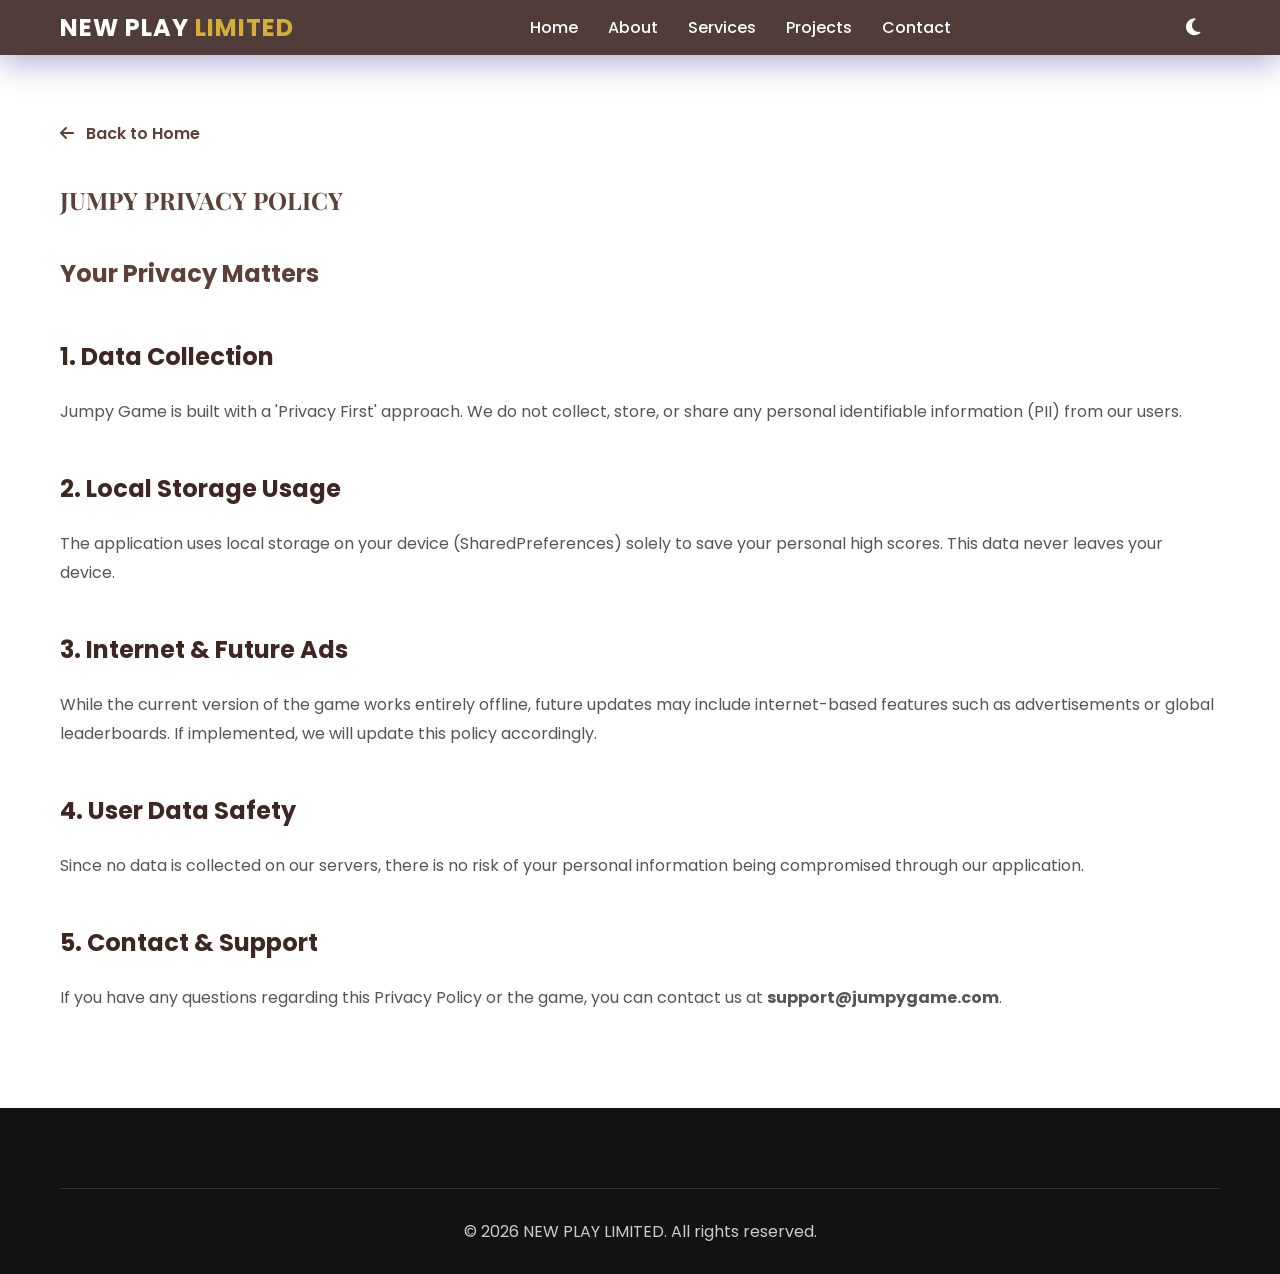
<file: jumpy.html>
<!DOCTYPE html>
<html lang="en">
<head>
    <meta charset="UTF-8">
    <meta name="viewport" content="width=device-width, initial-scale=1.0">
    <title>Jumpy Privacy Policy | NEW PLAY LIMITED</title>
    <!-- Google Fonts -->
    <link href="https://fonts.googleapis.com/css2?family=Poppins:wght@300;400;500;600;700&family=Playfair+Display:wght@700&display=swap" rel="stylesheet">
    <!-- Font Awesome -->
    <link rel="stylesheet" href="https://cdnjs.cloudflare.com/ajax/libs/font-awesome/6.4.0/css/all.min.css">
    <!-- AOS Animation Library -->
    <link href="https://unpkg.com/aos@2.3.1/dist/aos.css" rel="stylesheet">
    <link rel="stylesheet" href="style.css">
    <style>
        .privacy-content {
            padding: 120px 0 80px;
            line-height: 1.8;
        }
        .privacy-content h1 {
            color: var(--primary-brown);
            margin-bottom: 30px;
            font-family: 'Playfair Display', serif;
        }
        .privacy-content h2 {
            color: var(--dark-brown);
            margin-top: 40px;
            margin-bottom: 20px;
        }
        .privacy-content p {
            margin-bottom: 15px;
            color: #555;
        }
        [data-theme="dark"] .privacy-content p {
            color: #ccc;
        }
        .back-home {
            margin-bottom: 30px;
            display: inline-block;
            color: var(--primary-brown);
            text-decoration: none;
            font-weight: 600;
        }
        .back-home i {
            margin-right: 8px;
        }
    </style>
</head>
<body>

    <!-- Header / Navbar -->
    <header id="header" class="sticky">
        <nav class="navbar">
            <div class="logo">
                <a href="index.html">NEW PLAY <span>LIMITED</span></a>
            </div>
            <ul class="nav-links">
                <li><a href="index.html#home">Home</a></li>
                <li><a href="index.html#about">About</a></li>
                <li><a href="index.html#services">Services</a></li>
                <li><a href="index.html#portfolio">Projects</a></li>
                <li><a href="index.html#contact">Contact</a></li>
            </ul>
            <div class="nav-btns">
                <button id="mode-toggle"><i class="fas fa-moon"></i></button>
                <div class="hamburger">
                    <span></span>
                    <span></span>
                    <span></span>
                </div>
            </div>
        </nav>
    </header>

    <section class="privacy-content">
        <div class="container" data-aos="fade-up">
            <a href="index.html" class="back-home"><i class="fas fa-arrow-left"></i> Back to Home</a>
            <h1>JUMPY PRIVACY POLICY</h1>
            <p class="tagline" style="color: var(--primary-brown); font-weight: bold; font-size: 1.5rem; margin-bottom: 30px;">Your Privacy Matters</p>

            <div class="privacy-section">
                <h2>1. Data Collection</h2>
                <p>Jumpy Game is built with a 'Privacy First' approach. We do not collect, store, or share any personal identifiable information (PII) from our users.</p>
            </div>

            <div class="privacy-section">
                <h2>2. Local Storage Usage</h2>
                <p>The application uses local storage on your device (SharedPreferences) solely to save your personal high scores. This data never leaves your device.</p>
            </div>

            <div class="privacy-section">
                <h2>3. Internet & Future Ads</h2>
                <p>While the current version of the game works entirely offline, future updates may include internet-based features such as advertisements or global leaderboards. If implemented, we will update this policy accordingly.</p>
            </div>

            <div class="privacy-section">
                <h2>4. User Data Safety</h2>
                <p>Since no data is collected on our servers, there is no risk of your personal information being compromised through our application.</p>
            </div>

            <div class="privacy-section">
                <h2>5. Contact & Support</h2>
                <p>If you have any questions regarding this Privacy Policy or the game, you can contact us at <strong>support@jumpygame.com</strong>.</p>
            </div>
        </div>
    </section>

    <!-- Footer -->
    <footer>
        <div class="container">
            <div class="copyright">
                <p>&copy; 2026 NEW PLAY LIMITED. All rights reserved.</p>
            </div>
        </div>
    </footer>

    <!-- AOS JS -->
    <script src="https://unpkg.com/aos@2.3.1/dist/aos.js"></script>
    <script>
        document.addEventListener('DOMContentLoaded', () => {
            AOS.init({ duration: 1000, once: true });

            // Mode Toggle
            const modeToggle = document.getElementById('mode-toggle');
            const body = document.body;
            const icon = modeToggle.querySelector('i');
            modeToggle.addEventListener('click', () => {
                if (body.getAttribute('data-theme') === 'dark') {
                    body.removeAttribute('data-theme');
                    icon.classList.replace('fa-sun', 'fa-moon');
                } else {
                    body.setAttribute('data-theme', 'dark');
                    icon.classList.replace('fa-moon', 'fa-sun');
                }
            });

            // Mobile Menu
            const hamburger = document.querySelector('.hamburger');
            const navLinks = document.querySelector('.nav-links');
            hamburger.addEventListener('click', () => {
                navLinks.classList.toggle('active');
                hamburger.classList.toggle('active');
            });
        });
    </script>
</body>
</html>
</file>
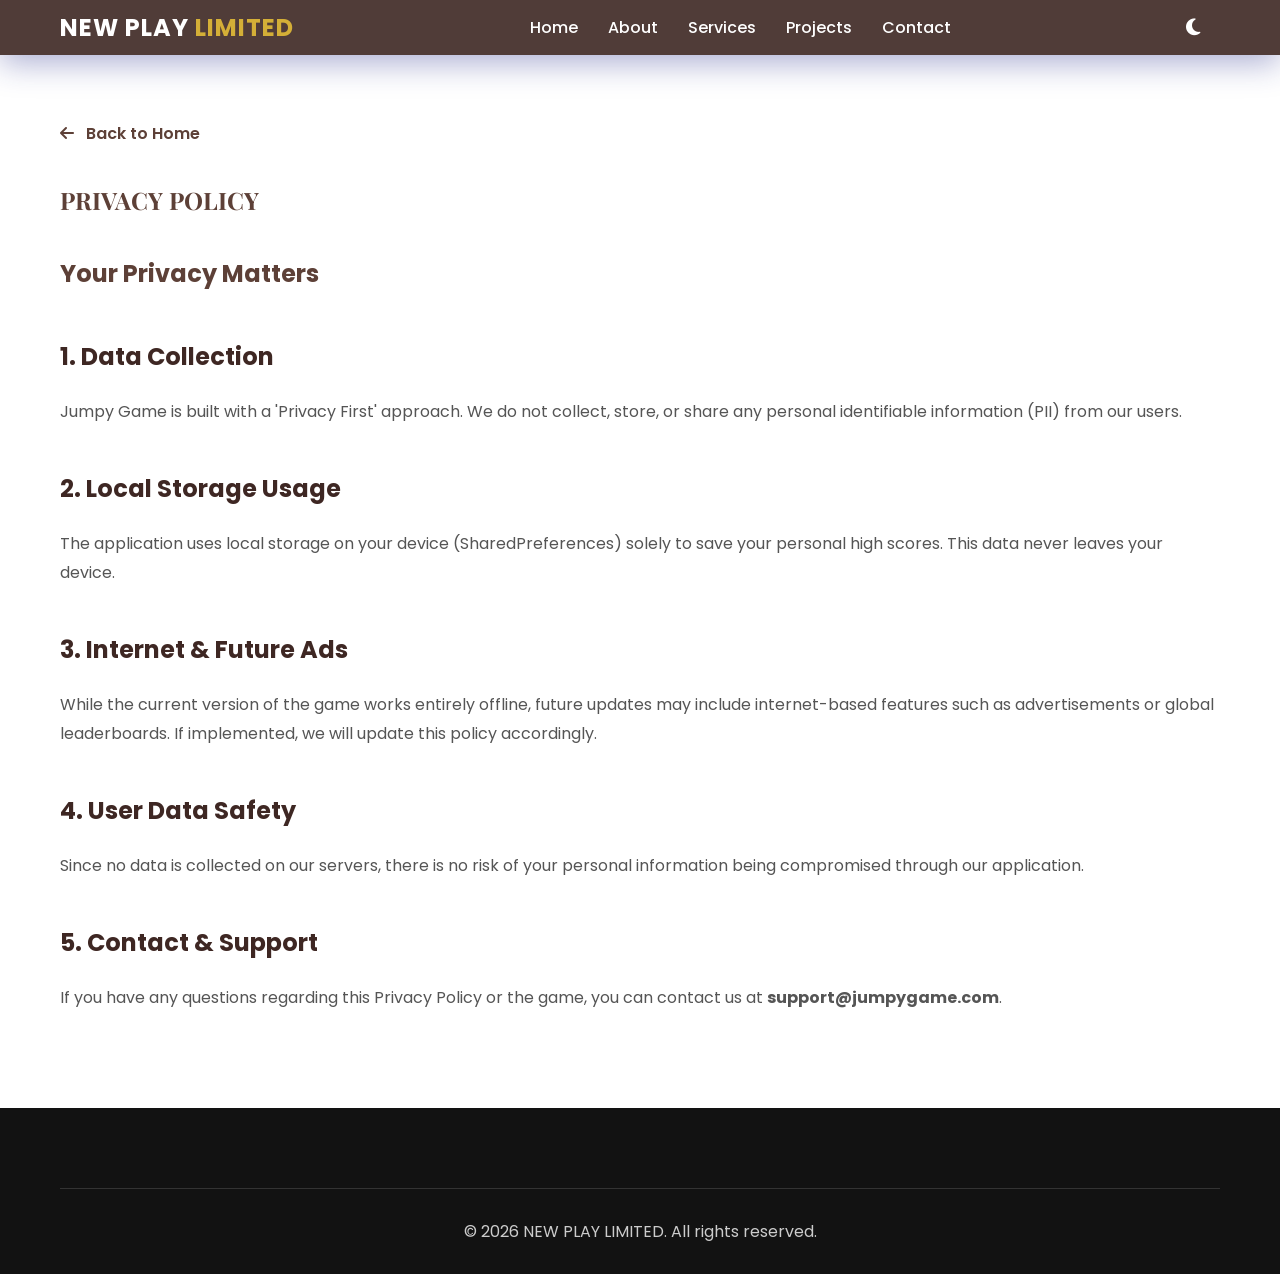
<file: privacy.html>
<!DOCTYPE html>
<html lang="en">
<head>
    <meta charset="UTF-8">
    <meta name="viewport" content="width=device-width, initial-scale=1.0">
    <title>Privacy Policy | NEW PLAY LIMITED</title>
    <!-- Google Fonts -->
    <link href="https://fonts.googleapis.com/css2?family=Poppins:wght@300;400;500;600;700&family=Playfair+Display:wght@700&display=swap" rel="stylesheet">
    <!-- Font Awesome -->
    <link rel="stylesheet" href="https://cdnjs.cloudflare.com/ajax/libs/font-awesome/6.4.0/css/all.min.css">
    <!-- AOS Animation Library -->
    <link href="https://unpkg.com/aos@2.3.1/dist/aos.css" rel="stylesheet">
    <link rel="stylesheet" href="style.css">
    <style>
        .privacy-content {
            padding: 120px 0 80px;
            line-height: 1.8;
        }
        .privacy-content h1 {
            color: var(--primary-brown);
            margin-bottom: 30px;
            font-family: 'Playfair Display', serif;
        }
        .privacy-content h2 {
            color: var(--dark-brown);
            margin-top: 40px;
            margin-bottom: 20px;
        }
        .privacy-content p {
            margin-bottom: 15px;
            color: #555;
        }
        [data-theme="dark"] .privacy-content p {
            color: #ccc;
        }
        .back-home {
            margin-bottom: 30px;
            display: inline-block;
            color: var(--primary-brown);
            text-decoration: none;
            font-weight: 600;
        }
        .back-home i {
            margin-right: 8px;
        }
    </style>
</head>
<body>

    <!-- Header / Navbar -->
    <header id="header" class="sticky">
        <nav class="navbar">
            <div class="logo">
                <a href="index.html">NEW PLAY <span>LIMITED</span></a>
            </div>
            <ul class="nav-links">
                <li><a href="index.html#home">Home</a></li>
                <li><a href="index.html#about">About</a></li>
                <li><a href="index.html#services">Services</a></li>
                <li><a href="index.html#portfolio">Projects</a></li>
                <li><a href="index.html#contact">Contact</a></li>
            </ul>
            <div class="nav-btns">
                <button id="mode-toggle"><i class="fas fa-moon"></i></button>
                <div class="hamburger">
                    <span></span>
                    <span></span>
                    <span></span>
                </div>
            </div>
        </nav>
    </header>

    <section class="privacy-content">
        <div class="container" data-aos="fade-up">
            <a href="index.html" class="back-home"><i class="fas fa-arrow-left"></i> Back to Home</a>
            <h1>PRIVACY POLICY</h1>
            <p class="tagline" style="color: var(--primary-brown); font-weight: bold; font-size: 1.5rem; margin-bottom: 30px;">Your Privacy Matters</p>

            <div class="privacy-section">
                <h2>1. Data Collection</h2>
                <p>Jumpy Game is built with a 'Privacy First' approach. We do not collect, store, or share any personal identifiable information (PII) from our users.</p>
            </div>

            <div class="privacy-section">
                <h2>2. Local Storage Usage</h2>
                <p>The application uses local storage on your device (SharedPreferences) solely to save your personal high scores. This data never leaves your device.</p>
            </div>

            <div class="privacy-section">
                <h2>3. Internet & Future Ads</h2>
                <p>While the current version of the game works entirely offline, future updates may include internet-based features such as advertisements or global leaderboards. If implemented, we will update this policy accordingly.</p>
            </div>

            <div class="privacy-section">
                <h2>4. User Data Safety</h2>
                <p>Since no data is collected on our servers, there is no risk of your personal information being compromised through our application.</p>
            </div>

            <div class="privacy-section">
                <h2>5. Contact & Support</h2>
                <p>If you have any questions regarding this Privacy Policy or the game, you can contact us at <strong>support@jumpygame.com</strong>.</p>
            </div>
        </div>
    </section>

    <!-- Footer -->
    <footer>
        <div class="container">
            <div class="copyright">
                <p>&copy; 2026 NEW PLAY LIMITED. All rights reserved.</p>
            </div>
        </div>
    </footer>

    <!-- AOS JS -->
    <script src="https://unpkg.com/aos@2.3.1/dist/aos.js"></script>
    <script>
        document.addEventListener('DOMContentLoaded', () => {
            AOS.init({ duration: 1000, once: true });

            // Mode Toggle
            const modeToggle = document.getElementById('mode-toggle');
            const body = document.body;
            const icon = modeToggle.querySelector('i');
            modeToggle.addEventListener('click', () => {
                if (body.getAttribute('data-theme') === 'dark') {
                    body.removeAttribute('data-theme');
                    icon.classList.replace('fa-sun', 'fa-moon');
                } else {
                    body.setAttribute('data-theme', 'dark');
                    icon.classList.replace('fa-moon', 'fa-sun');
                }
            });

            // Mobile Menu
            const hamburger = document.querySelector('.hamburger');
            const navLinks = document.querySelector('.nav-links');
            hamburger.addEventListener('click', () => {
                navLinks.classList.toggle('active');
                hamburger.classList.toggle('active');
            });
        });
    </script>
</body>
</html>
</file>
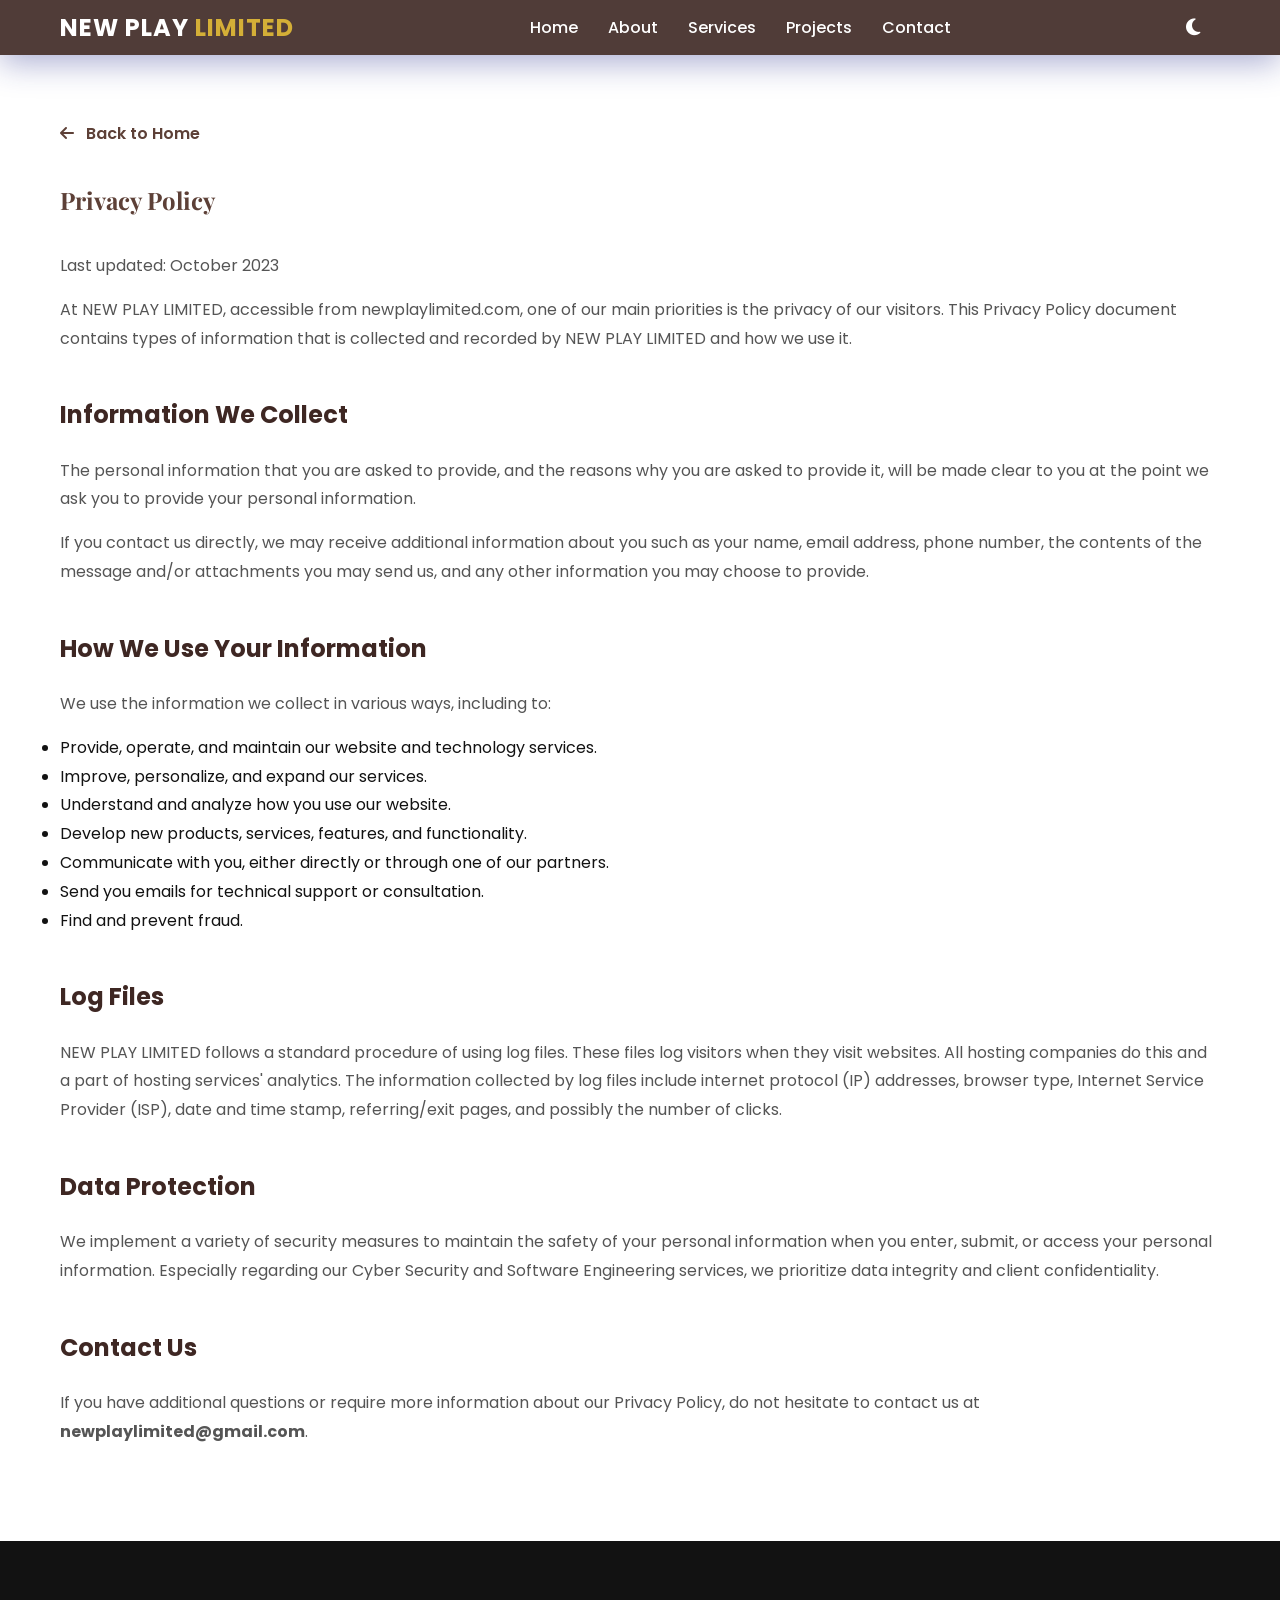
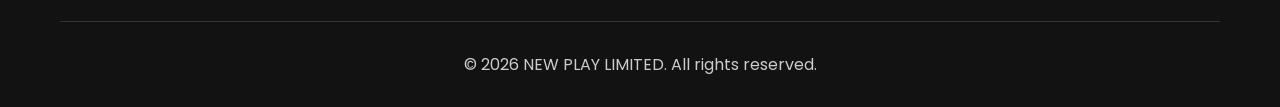
<file: website/privacy.html>
<!DOCTYPE html>
<html lang="en">
<head>
    <meta charset="UTF-8">
    <meta name="viewport" content="width=device-width, initial-scale=1.0">
    <title>Privacy Policy | NEW PLAY LIMITED</title>
    <!-- Google Fonts -->
    <link href="https://fonts.googleapis.com/css2?family=Poppins:wght@300;400;500;600;700&family=Playfair+Display:wght@700&display=swap" rel="stylesheet">
    <!-- Font Awesome -->
    <link rel="stylesheet" href="https://cdnjs.cloudflare.com/ajax/libs/font-awesome/6.4.0/css/all.min.css">
    <!-- AOS Animation Library -->
    <link href="https://unpkg.com/aos@2.3.1/dist/aos.css" rel="stylesheet">
    <link rel="stylesheet" href="style.css">
    <style>
        .privacy-content {
            padding: 120px 0 80px;
            line-height: 1.8;
        }
        .privacy-content h1 {
            color: var(--primary-brown);
            margin-bottom: 30px;
            font-family: 'Playfair Display', serif;
        }
        .privacy-content h2 {
            color: var(--dark-brown);
            margin-top: 40px;
            margin-bottom: 20px;
        }
        .privacy-content p {
            margin-bottom: 15px;
            color: #555;
        }
        [data-theme="dark"] .privacy-content p {
            color: #ccc;
        }
        .back-home {
            margin-bottom: 30px;
            display: inline-block;
            color: var(--primary-brown);
            text-decoration: none;
            font-weight: 600;
        }
        .back-home i {
            margin-right: 8px;
        }
    </style>
</head>
<body>

    <!-- Header / Navbar -->
    <header id="header" class="sticky">
        <nav class="navbar">
            <div class="logo">
                <a href="index.html">NEW PLAY <span>LIMITED</span></a>
            </div>
            <ul class="nav-links">
                <li><a href="index.html#home">Home</a></li>
                <li><a href="index.html#about">About</a></li>
                <li><a href="index.html#services">Services</a></li>
                <li><a href="index.html#portfolio">Projects</a></li>
                <li><a href="index.html#contact">Contact</a></li>
            </ul>
            <div class="nav-btns">
                <button id="mode-toggle"><i class="fas fa-moon"></i></button>
                <div class="hamburger">
                    <span></span>
                    <span></span>
                    <span></span>
                </div>
            </div>
        </nav>
    </header>

    <section class="privacy-content">
        <div class="container" data-aos="fade-up">
            <a href="index.html" class="back-home"><i class="fas fa-arrow-left"></i> Back to Home</a>
            <h1>Privacy Policy</h1>
            <p>Last updated: October 2023</p>

            <p>At NEW PLAY LIMITED, accessible from newplaylimited.com, one of our main priorities is the privacy of our visitors. This Privacy Policy document contains types of information that is collected and recorded by NEW PLAY LIMITED and how we use it.</p>

            <h2>Information We Collect</h2>
            <p>The personal information that you are asked to provide, and the reasons why you are asked to provide it, will be made clear to you at the point we ask you to provide your personal information.</p>
            <p>If you contact us directly, we may receive additional information about you such as your name, email address, phone number, the contents of the message and/or attachments you may send us, and any other information you may choose to provide.</p>

            <h2>How We Use Your Information</h2>
            <p>We use the information we collect in various ways, including to:</p>
            <ul>
                <li>Provide, operate, and maintain our website and technology services.</li>
                <li>Improve, personalize, and expand our services.</li>
                <li>Understand and analyze how you use our website.</li>
                <li>Develop new products, services, features, and functionality.</li>
                <li>Communicate with you, either directly or through one of our partners.</li>
                <li>Send you emails for technical support or consultation.</li>
                <li>Find and prevent fraud.</li>
            </ul>

            <h2>Log Files</h2>
            <p>NEW PLAY LIMITED follows a standard procedure of using log files. These files log visitors when they visit websites. All hosting companies do this and a part of hosting services' analytics. The information collected by log files include internet protocol (IP) addresses, browser type, Internet Service Provider (ISP), date and time stamp, referring/exit pages, and possibly the number of clicks.</p>

            <h2>Data Protection</h2>
            <p>We implement a variety of security measures to maintain the safety of your personal information when you enter, submit, or access your personal information. Especially regarding our Cyber Security and Software Engineering services, we prioritize data integrity and client confidentiality.</p>

            <h2>Contact Us</h2>
            <p>If you have additional questions or require more information about our Privacy Policy, do not hesitate to contact us at <strong>newplaylimited@gmail.com</strong>.</p>
        </div>
    </section>

    <!-- Footer -->
    <footer>
        <div class="container">
            <div class="copyright">
                <p>&copy; 2026 NEW PLAY LIMITED. All rights reserved.</p>
            </div>
        </div>
    </footer>

    <!-- AOS JS -->
    <script src="https://unpkg.com/aos@2.3.1/dist/aos.js"></script>
    <script>
        document.addEventListener('DOMContentLoaded', () => {
            AOS.init({ duration: 1000, once: true });

            // Mode Toggle
            const modeToggle = document.getElementById('mode-toggle');
            const body = document.body;
            const icon = modeToggle.querySelector('i');
            modeToggle.addEventListener('click', () => {
                if (body.getAttribute('data-theme') === 'dark') {
                    body.removeAttribute('data-theme');
                    icon.classList.replace('fa-sun', 'fa-moon');
                } else {
                    body.setAttribute('data-theme', 'dark');
                    icon.classList.replace('fa-moon', 'fa-sun');
                }
            });

            // Mobile Menu
            const hamburger = document.querySelector('.hamburger');
            const navLinks = document.querySelector('.nav-links');
            hamburger.addEventListener('click', () => {
                navLinks.classList.toggle('active');
                hamburger.classList.toggle('active');
            });
        });
    </script>
</body>
</html>
</file>
<file: style.css>
:root {
    --primary-brown: #5d4037;
    --light-brown: #8d6e63;
    --dark-brown: #3e2723;
    --gold: #d4af37;
    --white: #ffffff;
    --black: #121212;
    --glass: rgba(255, 255, 255, 0.1);
    --glass-border: rgba(255, 255, 255, 0.2);
    --shadow: 0 8px 32px 0 rgba(31, 38, 135, 0.37);
    --transition: all 0.3s ease;
}

[data-theme="dark"] {
    --white: #1e1e1e;
    --black: #ffffff;
    --glass: rgba(0, 0, 0, 0.3);
    --glass-border: rgba(255, 255, 255, 0.1);
}

* {
    margin: 0;
    padding: 0;
    box-sizing: border-box;
    font-family: 'Poppins', sans-serif;
}

html {
    scroll-behavior: smooth;
}

body {
    background-color: var(--white);
    color: var(--black);
    overflow-x: hidden;
}

/* Loader */
#loader {
    position: fixed;
    top: 0;
    left: 0;
    width: 100%;
    height: 100vh;
    background: var(--dark-brown);
    display: flex;
    justify-content: center;
    align-items: center;
    z-index: 9999;
    transition: opacity 0.5s ease;
}

.spinner {
    width: 50px;
    height: 50px;
    border: 5px solid var(--glass);
    border-top: 5px solid var(--gold);
    border-radius: 50%;
    animation: spin 1s linear infinite;
}

@keyframes spin {
    0% { transform: rotate(0deg); }
    100% { transform: rotate(360deg); }
}

/* Container */
.container {
    max-width: 1200px;
    margin: 0 auto;
    padding: 0 20px;
}

.section-padding {
    padding: 80px 0;
}

.section-header {
    text-align: center;
    margin-bottom: 50px;
}

.section-header h2 {
    font-size: 2.5rem;
    color: var(--primary-brown);
}

.underline {
    width: 60px;
    height: 4px;
    background: var(--gold);
    margin: 10px auto;
}

/* Header & Navbar */
header {
    position: fixed;
    top: 0;
    width: 100%;
    z-index: 1000;
    padding: 20px 0;
    transition: var(--transition);
}

header.sticky {
    background: rgba(62, 39, 35, 0.9);
    backdrop-filter: blur(10px);
    padding: 10px 0;
    box-shadow: var(--shadow);
}

.navbar {
    display: flex;
    justify-content: space-between;
    align-items: center;
    max-width: 1200px;
    margin: 0 auto;
    padding: 0 20px;
}

.logo a {
    font-size: 1.5rem;
    font-weight: 700;
    color: var(--white);
    text-decoration: none;
    letter-spacing: 1px;
}

.logo span {
    color: var(--gold);
}

.nav-links {
    display: flex;
    list-style: none;
}

.nav-links li {
    margin: 0 15px;
}

.nav-links a {
    color: var(--white);
    text-decoration: none;
    font-weight: 500;
    transition: var(--transition);
}

.nav-links a:hover {
    color: var(--gold);
}

.nav-btns {
    display: flex;
    align-items: center;
}

#mode-toggle {
    background: none;
    border: none;
    color: var(--white);
    font-size: 1.2rem;
    cursor: pointer;
    margin-right: 20px;
}

.hamburger {
    display: none;
    flex-direction: column;
    cursor: pointer;
}

.hamburger span {
    width: 25px;
    height: 3px;
    background: var(--white);
    margin: 2px 0;
    transition: var(--transition);
}

/* Hero Section */
.hero {
    height: 100vh;
    background: linear-gradient(rgba(18, 18, 18, 0.7), rgba(18, 18, 18, 0.7)), url('https://images.unsplash.com/photo-1550751827-4bd374c3f58b?ixlib=rb-1.2.1&auto=format&fit=crop&w=1920&q=80');
    background-size: cover;
    background-position: center;
    background-attachment: fixed;
    display: flex;
    justify-content: center;
    align-items: center;
    text-align: center;
    color: var(--white);
    position: relative;
    overflow: hidden;
}

.hero-content {
    max-width: 900px;
    padding: 0 20px;
    z-index: 2;
}

.hero h1 {
    font-size: 5rem;
    font-family: 'Playfair Display', serif;
    margin-bottom: 25px;
    letter-spacing: 3px;
    text-shadow: 0 5px 15px rgba(0,0,0,0.3);
}

.tagline {
    font-size: 1.8rem;
    margin-bottom: 15px;
    font-weight: 300;
    color: var(--gold);
}

.subtitle {
    font-size: 1.2rem;
    margin-bottom: 40px;
    color: rgba(255,255,255,0.8);
    letter-spacing: 1px;
}

/* Floating Particles (CSS Only) */
.hero::after {
    content: '';
    position: absolute;
    width: 100%;
    height: 100%;
    top: 0;
    left: 0;
    background: radial-gradient(circle, rgba(212, 175, 55, 0.05) 1px, transparent 1px);
    background-size: 50px 50px;
    animation: particleMove 20s linear infinite;
    z-index: 1;
}

@keyframes particleMove {
    from { background-position: 0 0; }
    to { background-position: 100px 100px; }
}

.btn {
    padding: 15px 35px;
    border-radius: 50px;
    text-decoration: none;
    font-weight: 600;
    transition: var(--transition);
    display: inline-block;
    margin: 10px;
    text-transform: uppercase;
    letter-spacing: 1px;
    font-size: 0.9rem;
}

.btn-primary {
    background: var(--primary-brown);
    color: var(--white);
    border: 2px solid var(--primary-brown);
    box-shadow: 0 4px 15px rgba(93, 64, 55, 0.3);
}

.btn-primary:hover {
    background: transparent;
    border-color: var(--white);
    box-shadow: 0 0 20px rgba(255, 255, 255, 0.4);
    transform: translateY(-3px);
}

.btn-secondary {
    background: transparent;
    color: var(--white);
    border: 2px solid var(--white);
}

.btn-secondary:hover {
    background: var(--white);
    color: var(--dark-brown);
    box-shadow: 0 0 20px rgba(255, 255, 255, 0.4);
    transform: translateY(-3px);
}

/* Scroll indicator */
.scroll-indicator {
    position: absolute;
    bottom: 30px;
    left: 50%;
    transform: translateX(-50%);
}

.mouse {
    width: 30px;
    height: 50px;
    border: 2px solid var(--white);
    border-radius: 20px;
    position: relative;
}

.mouse::after {
    content: '';
    width: 6px;
    height: 6px;
    background: var(--white);
    position: absolute;
    left: 50%;
    top: 10px;
    transform: translateX(-50%);
    border-radius: 50%;
    animation: scroll 1.5s infinite;
}

@keyframes scroll {
    0% { transform: translate(-50%, 0); opacity: 1; }
    100% { transform: translate(-50%, 20px); opacity: 0; }
}

/* About Section */
.about-grid {
    display: grid;
    grid-template-columns: 1fr 1fr;
    gap: 50px;
    align-items: center;
}

.expertise-list {
    list-style: none;
    margin-top: 20px;
}

.expertise-list li {
    margin-bottom: 10px;
}

.expertise-list i {
    color: var(--gold);
    margin-right: 10px;
}

.about-cards {
    display: flex;
    gap: 20px;
}

.info-card {
    background: var(--white);
    padding: 30px;
    border-radius: 15px;
    box-shadow: var(--shadow);
    text-align: center;
    border: 1px solid var(--glass-border);
    transition: var(--transition);
    flex: 1;
}

.info-card i {
    font-size: 2rem;
    color: var(--primary-brown);
    margin-bottom: 15px;
}

.info-card:hover {
    transform: translateY(-10px);
    background: var(--primary-brown);
    color: var(--white);
}

.info-card:hover i {
    color: var(--white);
}

/* Services Section */
.services-grid {
    display: grid;
    grid-template-columns: repeat(auto-fit, minmax(250px, 1fr));
    gap: 30px;
}

.service-card {
    background: var(--white);
    padding: 40px 30px;
    border-radius: 20px;
    text-align: center;
    border: 1px solid var(--glass-border);
    box-shadow: 0 4px 15px rgba(0,0,0,0.05);
    transition: var(--transition);
    position: relative;
    overflow: hidden;
    z-index: 1;
}

.service-card::before {
    content: '';
    position: absolute;
    top: 0;
    left: 0;
    width: 100%;
    height: 0;
    background: var(--primary-brown);
    transition: var(--transition);
    z-index: -1;
}

.service-card:hover::before {
    height: 100%;
}

.service-card:hover {
    color: var(--white);
    transform: translateY(-5px);
}

.card-icon {
    font-size: 2.5rem;
    color: var(--primary-brown);
    margin-bottom: 20px;
    transition: var(--transition);
}

.service-card:hover .card-icon {
    color: var(--gold);
}

/* Glassmorphism Effect */
.glass-effect {
    background: var(--glass);
    backdrop-filter: blur(10px);
    border: 1px solid var(--glass-border);
}

/* Stats Section */
.stats {
    background: var(--dark-brown);
    color: var(--white);
}

.stats-grid {
    display: grid;
    grid-template-columns: repeat(auto-fit, minmax(200px, 1fr));
    gap: 30px;
    text-align: center;
}

.stat-item h3 {
    font-size: 3rem;
    margin-bottom: 10px;
    color: var(--gold);
}

/* Gallery Section */
.gallery-grid {
    display: grid;
    grid-template-columns: repeat(auto-fit, minmax(300px, 1fr));
    gap: 20px;
}

.gallery-item {
    position: relative;
    overflow: hidden;
    border-radius: 15px;
    height: 250px;
}

.gallery-item img {
    width: 100%;
    height: 100%;
    object-fit: cover;
    transition: transform 0.5s ease;
}

.gallery-item .overlay {
    position: absolute;
    top: 0;
    left: 0;
    width: 100%;
    height: 100%;
    background: rgba(93, 64, 55, 0.8);
    display: flex;
    justify-content: center;
    align-items: center;
    color: var(--white);
    opacity: 0;
    transition: var(--transition);
}

.gallery-item:hover img {
    transform: scale(1.1);
}

.gallery-item:hover .overlay {
    opacity: 1;
}

/* Portfolio Section */
.portfolio-grid {
    display: grid;
    grid-template-columns: repeat(auto-fit, minmax(350px, 1fr));
    gap: 30px;
}

.portfolio-card {
    background: var(--white);
    border-radius: 20px;
    overflow: hidden;
    box-shadow: var(--shadow);
    transition: var(--transition);
    border: 1px solid var(--glass-border);
}

.project-img img {
    width: 100%;
    height: 200px;
    object-fit: cover;
}

.project-info {
    padding: 25px;
}

.project-info h4 {
    margin-bottom: 10px;
    font-size: 1.3rem;
}

.btn-sm {
    margin-top: 15px;
    padding: 8px 20px;
    background: transparent;
    border: 1px solid var(--primary-brown);
    border-radius: 25px;
    cursor: pointer;
    transition: var(--transition);
}

.btn-sm:hover {
    background: var(--primary-brown);
    color: var(--white);
}

/* Testimonials */
.testimonial-card {
    background: var(--white);
    padding: 40px;
    border-radius: 20px;
    text-align: center;
    box-shadow: var(--shadow);
    max-width: 600px;
    margin: 0 auto;
}

.testimonial-card img {
    width: 80px;
    height: 80px;
    border-radius: 50%;
    margin-bottom: 20px;
}

.stars {
    color: var(--gold);
    margin-bottom: 15px;
}

/* Contact Section */
.contact-grid {
    display: grid;
    grid-template-columns: 1fr 1.5fr;
    gap: 50px;
    margin-bottom: 50px;
}

.info-item {
    display: flex;
    margin-bottom: 30px;
}

.info-item i {
    font-size: 1.5rem;
    color: var(--primary-brown);
    margin-right: 20px;
}

.btn-whatsapp {
    background: #25d366;
    color: white;
}

.contact-form .form-group {
    margin-bottom: 20px;
}

.contact-form input, .contact-form textarea {
    width: 100%;
    padding: 15px;
    border: 1px solid #ddd;
    border-radius: 10px;
    outline: none;
}

.contact-form input:focus, .contact-form textarea:focus {
    border-color: var(--primary-brown);
}

.map-container {
    border-radius: 20px;
    overflow: hidden;
}

/* Footer */
footer {
    background: var(--black);
    color: #ccc;
    padding: 80px 0 30px;
}

.footer-grid {
    display: grid;
    grid-template-columns: repeat(auto-fit, minmax(250px, 1fr));
    gap: 50px;
    margin-bottom: 50px;
}

.footer-about h3 {
    color: var(--white);
    margin-bottom: 20px;
}

.footer-links h4, .footer-newsletter h4 {
    color: var(--white);
    margin-bottom: 25px;
}

.footer-links ul {
    list-style: none;
}

.footer-links li {
    margin-bottom: 12px;
}

.footer-links a {
    color: #ccc;
    text-decoration: none;
    transition: var(--transition);
}

.footer-links a:hover {
    color: var(--gold);
    padding-left: 5px;
}

.footer-newsletter form {
    display: flex;
}

.footer-newsletter input {
    padding: 12px;
    border-radius: 5px 0 0 5px;
    border: none;
    flex: 1;
}

.footer-newsletter button {
    padding: 12px 20px;
    background: var(--primary-brown);
    color: var(--white);
    border: none;
    border-radius: 0 5px 5px 0;
    cursor: pointer;
}

.social-links {
    text-align: center;
    margin-bottom: 30px;
}

.social-links a {
    font-size: 1.5rem;
    color: var(--white);
    margin: 0 15px;
    transition: var(--transition);
}

.social-links a:hover {
    color: var(--gold);
}

.copyright {
    text-align: center;
    border-top: 1px solid #333;
    padding-top: 30px;
}

/* FAB */
.fab-container {
    position: fixed;
    bottom: 30px;
    right: 30px;
    z-index: 1000;
}

.fab {
    width: 60px;
    height: 60px;
    background: var(--primary-brown);
    color: var(--white);
    border-radius: 50%;
    display: flex;
    justify-content: center;
    align-items: center;
    font-size: 1.5rem;
    box-shadow: var(--shadow);
    text-decoration: none;
    transition: var(--transition);
}

.fab:hover {
    transform: rotate(360deg);
}

/* Responsive */
@media (max-width: 992px) {
    .about-grid, .contact-grid {
        grid-template-columns: 1fr;
    }

    .hero h1 {
        font-size: 3rem;
    }
}

@media (max-width: 768px) {
    .nav-links {
        position: fixed;
        right: -100%;
        top: 70px;
        flex-direction: column;
        background: var(--dark-brown);
        width: 100%;
        height: 100vh;
        text-align: center;
        transition: 0.3s;
        padding-top: 50px;
    }

    .nav-links.active {
        right: 0;
    }

    .nav-links li {
        margin: 20px 0;
    }

    .hamburger {
        display: flex;
    }

    .hamburger.active span:nth-child(1) {
        transform: rotate(45deg) translate(5px, 5px);
    }
    .hamburger.active span:nth-child(2) {
        opacity: 0;
    }
    .hamburger.active span:nth-child(3) {
        transform: rotate(-45deg) translate(7px, -6px);
    }

    .hero h1 {
        font-size: 2.5rem;
    }
}
</file>
<file: website/style.css>
:root {
    --primary-brown: #5d4037;
    --light-brown: #8d6e63;
    --dark-brown: #3e2723;
    --gold: #d4af37;
    --white: #ffffff;
    --black: #121212;
    --glass: rgba(255, 255, 255, 0.1);
    --glass-border: rgba(255, 255, 255, 0.2);
    --shadow: 0 8px 32px 0 rgba(31, 38, 135, 0.37);
    --transition: all 0.3s ease;
}

[data-theme="dark"] {
    --white: #1e1e1e;
    --black: #ffffff;
    --glass: rgba(0, 0, 0, 0.3);
    --glass-border: rgba(255, 255, 255, 0.1);
}

* {
    margin: 0;
    padding: 0;
    box-sizing: border-box;
    font-family: 'Poppins', sans-serif;
}

html {
    scroll-behavior: smooth;
}

body {
    background-color: var(--white);
    color: var(--black);
    overflow-x: hidden;
}

/* Loader */
#loader {
    position: fixed;
    top: 0;
    left: 0;
    width: 100%;
    height: 100vh;
    background: var(--dark-brown);
    display: flex;
    justify-content: center;
    align-items: center;
    z-index: 9999;
    transition: opacity 0.5s ease;
}

.spinner {
    width: 50px;
    height: 50px;
    border: 5px solid var(--glass);
    border-top: 5px solid var(--gold);
    border-radius: 50%;
    animation: spin 1s linear infinite;
}

@keyframes spin {
    0% { transform: rotate(0deg); }
    100% { transform: rotate(360deg); }
}

/* Container */
.container {
    max-width: 1200px;
    margin: 0 auto;
    padding: 0 20px;
}

.section-padding {
    padding: 80px 0;
}

.section-header {
    text-align: center;
    margin-bottom: 50px;
}

.section-header h2 {
    font-size: 2.5rem;
    color: var(--primary-brown);
}

.underline {
    width: 60px;
    height: 4px;
    background: var(--gold);
    margin: 10px auto;
}

/* Header & Navbar */
header {
    position: fixed;
    top: 0;
    width: 100%;
    z-index: 1000;
    padding: 20px 0;
    transition: var(--transition);
}

header.sticky {
    background: rgba(62, 39, 35, 0.9);
    backdrop-filter: blur(10px);
    padding: 10px 0;
    box-shadow: var(--shadow);
}

.navbar {
    display: flex;
    justify-content: space-between;
    align-items: center;
    max-width: 1200px;
    margin: 0 auto;
    padding: 0 20px;
}

.logo a {
    font-size: 1.5rem;
    font-weight: 700;
    color: var(--white);
    text-decoration: none;
    letter-spacing: 1px;
}

.logo span {
    color: var(--gold);
}

.nav-links {
    display: flex;
    list-style: none;
}

.nav-links li {
    margin: 0 15px;
}

.nav-links a {
    color: var(--white);
    text-decoration: none;
    font-weight: 500;
    transition: var(--transition);
}

.nav-links a:hover {
    color: var(--gold);
}

.nav-btns {
    display: flex;
    align-items: center;
}

#mode-toggle {
    background: none;
    border: none;
    color: var(--white);
    font-size: 1.2rem;
    cursor: pointer;
    margin-right: 20px;
}

.hamburger {
    display: none;
    flex-direction: column;
    cursor: pointer;
}

.hamburger span {
    width: 25px;
    height: 3px;
    background: var(--white);
    margin: 2px 0;
    transition: var(--transition);
}

/* Hero Section */
.hero {
    height: 100vh;
    background: linear-gradient(rgba(18, 18, 18, 0.7), rgba(18, 18, 18, 0.7)), url('https://images.unsplash.com/photo-1550751827-4bd374c3f58b?ixlib=rb-1.2.1&auto=format&fit=crop&w=1920&q=80');
    background-size: cover;
    background-position: center;
    background-attachment: fixed;
    display: flex;
    justify-content: center;
    align-items: center;
    text-align: center;
    color: var(--white);
    position: relative;
    overflow: hidden;
}

.hero-content {
    max-width: 900px;
    padding: 0 20px;
    z-index: 2;
}

.hero h1 {
    font-size: 5rem;
    font-family: 'Playfair Display', serif;
    margin-bottom: 25px;
    letter-spacing: 3px;
    text-shadow: 0 5px 15px rgba(0,0,0,0.3);
}

.tagline {
    font-size: 1.8rem;
    margin-bottom: 15px;
    font-weight: 300;
    color: var(--gold);
}

.subtitle {
    font-size: 1.2rem;
    margin-bottom: 40px;
    color: rgba(255,255,255,0.8);
    letter-spacing: 1px;
}

/* Floating Particles (CSS Only) */
.hero::after {
    content: '';
    position: absolute;
    width: 100%;
    height: 100%;
    top: 0;
    left: 0;
    background: radial-gradient(circle, rgba(212, 175, 55, 0.05) 1px, transparent 1px);
    background-size: 50px 50px;
    animation: particleMove 20s linear infinite;
    z-index: 1;
}

@keyframes particleMove {
    from { background-position: 0 0; }
    to { background-position: 100px 100px; }
}

.btn {
    padding: 15px 35px;
    border-radius: 50px;
    text-decoration: none;
    font-weight: 600;
    transition: var(--transition);
    display: inline-block;
    margin: 10px;
    text-transform: uppercase;
    letter-spacing: 1px;
    font-size: 0.9rem;
}

.btn-primary {
    background: var(--primary-brown);
    color: var(--white);
    border: 2px solid var(--primary-brown);
    box-shadow: 0 4px 15px rgba(93, 64, 55, 0.3);
}

.btn-primary:hover {
    background: transparent;
    border-color: var(--white);
    box-shadow: 0 0 20px rgba(255, 255, 255, 0.4);
    transform: translateY(-3px);
}

.btn-secondary {
    background: transparent;
    color: var(--white);
    border: 2px solid var(--white);
}

.btn-secondary:hover {
    background: var(--white);
    color: var(--dark-brown);
    box-shadow: 0 0 20px rgba(255, 255, 255, 0.4);
    transform: translateY(-3px);
}

/* Scroll indicator */
.scroll-indicator {
    position: absolute;
    bottom: 30px;
    left: 50%;
    transform: translateX(-50%);
}

.mouse {
    width: 30px;
    height: 50px;
    border: 2px solid var(--white);
    border-radius: 20px;
    position: relative;
}

.mouse::after {
    content: '';
    width: 6px;
    height: 6px;
    background: var(--white);
    position: absolute;
    left: 50%;
    top: 10px;
    transform: translateX(-50%);
    border-radius: 50%;
    animation: scroll 1.5s infinite;
}

@keyframes scroll {
    0% { transform: translate(-50%, 0); opacity: 1; }
    100% { transform: translate(-50%, 20px); opacity: 0; }
}

/* About Section */
.about-grid {
    display: grid;
    grid-template-columns: 1fr 1fr;
    gap: 50px;
    align-items: center;
}

.expertise-list {
    list-style: none;
    margin-top: 20px;
}

.expertise-list li {
    margin-bottom: 10px;
}

.expertise-list i {
    color: var(--gold);
    margin-right: 10px;
}

.about-cards {
    display: flex;
    gap: 20px;
}

.info-card {
    background: var(--white);
    padding: 30px;
    border-radius: 15px;
    box-shadow: var(--shadow);
    text-align: center;
    border: 1px solid var(--glass-border);
    transition: var(--transition);
    flex: 1;
}

.info-card i {
    font-size: 2rem;
    color: var(--primary-brown);
    margin-bottom: 15px;
}

.info-card:hover {
    transform: translateY(-10px);
    background: var(--primary-brown);
    color: var(--white);
}

.info-card:hover i {
    color: var(--white);
}

/* Services Section */
.services-grid {
    display: grid;
    grid-template-columns: repeat(auto-fit, minmax(250px, 1fr));
    gap: 30px;
}

.service-card {
    background: var(--white);
    padding: 40px 30px;
    border-radius: 20px;
    text-align: center;
    border: 1px solid var(--glass-border);
    box-shadow: 0 4px 15px rgba(0,0,0,0.05);
    transition: var(--transition);
    position: relative;
    overflow: hidden;
    z-index: 1;
}

.service-card::before {
    content: '';
    position: absolute;
    top: 0;
    left: 0;
    width: 100%;
    height: 0;
    background: var(--primary-brown);
    transition: var(--transition);
    z-index: -1;
}

.service-card:hover::before {
    height: 100%;
}

.service-card:hover {
    color: var(--white);
    transform: translateY(-5px);
}

.card-icon {
    font-size: 2.5rem;
    color: var(--primary-brown);
    margin-bottom: 20px;
    transition: var(--transition);
}

.service-card:hover .card-icon {
    color: var(--gold);
}

/* Glassmorphism Effect */
.glass-effect {
    background: var(--glass);
    backdrop-filter: blur(10px);
    border: 1px solid var(--glass-border);
}

/* Stats Section */
.stats {
    background: var(--dark-brown);
    color: var(--white);
}

.stats-grid {
    display: grid;
    grid-template-columns: repeat(auto-fit, minmax(200px, 1fr));
    gap: 30px;
    text-align: center;
}

.stat-item h3 {
    font-size: 3rem;
    margin-bottom: 10px;
    color: var(--gold);
}

/* Gallery Section */
.gallery-grid {
    display: grid;
    grid-template-columns: repeat(auto-fit, minmax(300px, 1fr));
    gap: 20px;
}

.gallery-item {
    position: relative;
    overflow: hidden;
    border-radius: 15px;
    height: 250px;
}

.gallery-item img {
    width: 100%;
    height: 100%;
    object-fit: cover;
    transition: transform 0.5s ease;
}

.gallery-item .overlay {
    position: absolute;
    top: 0;
    left: 0;
    width: 100%;
    height: 100%;
    background: rgba(93, 64, 55, 0.8);
    display: flex;
    justify-content: center;
    align-items: center;
    color: var(--white);
    opacity: 0;
    transition: var(--transition);
}

.gallery-item:hover img {
    transform: scale(1.1);
}

.gallery-item:hover .overlay {
    opacity: 1;
}

/* Portfolio Section */
.portfolio-grid {
    display: grid;
    grid-template-columns: repeat(auto-fit, minmax(350px, 1fr));
    gap: 30px;
}

.portfolio-card {
    background: var(--white);
    border-radius: 20px;
    overflow: hidden;
    box-shadow: var(--shadow);
    transition: var(--transition);
    border: 1px solid var(--glass-border);
}

.project-img img {
    width: 100%;
    height: 200px;
    object-fit: cover;
}

.project-info {
    padding: 25px;
}

.project-info h4 {
    margin-bottom: 10px;
    font-size: 1.3rem;
}

.btn-sm {
    margin-top: 15px;
    padding: 8px 20px;
    background: transparent;
    border: 1px solid var(--primary-brown);
    border-radius: 25px;
    cursor: pointer;
    transition: var(--transition);
}

.btn-sm:hover {
    background: var(--primary-brown);
    color: var(--white);
}

/* Testimonials */
.testimonial-card {
    background: var(--white);
    padding: 40px;
    border-radius: 20px;
    text-align: center;
    box-shadow: var(--shadow);
    max-width: 600px;
    margin: 0 auto;
}

.testimonial-card img {
    width: 80px;
    height: 80px;
    border-radius: 50%;
    margin-bottom: 20px;
}

.stars {
    color: var(--gold);
    margin-bottom: 15px;
}

/* Contact Section */
.contact-grid {
    display: grid;
    grid-template-columns: 1fr 1.5fr;
    gap: 50px;
    margin-bottom: 50px;
}

.info-item {
    display: flex;
    margin-bottom: 30px;
}

.info-item i {
    font-size: 1.5rem;
    color: var(--primary-brown);
    margin-right: 20px;
}

.btn-whatsapp {
    background: #25d366;
    color: white;
}

.contact-form .form-group {
    margin-bottom: 20px;
}

.contact-form input, .contact-form textarea {
    width: 100%;
    padding: 15px;
    border: 1px solid #ddd;
    border-radius: 10px;
    outline: none;
}

.contact-form input:focus, .contact-form textarea:focus {
    border-color: var(--primary-brown);
}

.map-container {
    border-radius: 20px;
    overflow: hidden;
}

/* Footer */
footer {
    background: var(--black);
    color: #ccc;
    padding: 80px 0 30px;
}

.footer-grid {
    display: grid;
    grid-template-columns: repeat(auto-fit, minmax(250px, 1fr));
    gap: 50px;
    margin-bottom: 50px;
}

.footer-about h3 {
    color: var(--white);
    margin-bottom: 20px;
}

.footer-links h4, .footer-newsletter h4 {
    color: var(--white);
    margin-bottom: 25px;
}

.footer-links ul {
    list-style: none;
}

.footer-links li {
    margin-bottom: 12px;
}

.footer-links a {
    color: #ccc;
    text-decoration: none;
    transition: var(--transition);
}

.footer-links a:hover {
    color: var(--gold);
    padding-left: 5px;
}

.footer-newsletter form {
    display: flex;
}

.footer-newsletter input {
    padding: 12px;
    border-radius: 5px 0 0 5px;
    border: none;
    flex: 1;
}

.footer-newsletter button {
    padding: 12px 20px;
    background: var(--primary-brown);
    color: var(--white);
    border: none;
    border-radius: 0 5px 5px 0;
    cursor: pointer;
}

.social-links {
    text-align: center;
    margin-bottom: 30px;
}

.social-links a {
    font-size: 1.5rem;
    color: var(--white);
    margin: 0 15px;
    transition: var(--transition);
}

.social-links a:hover {
    color: var(--gold);
}

.copyright {
    text-align: center;
    border-top: 1px solid #333;
    padding-top: 30px;
}

/* FAB */
.fab-container {
    position: fixed;
    bottom: 30px;
    right: 30px;
    z-index: 1000;
}

.fab {
    width: 60px;
    height: 60px;
    background: var(--primary-brown);
    color: var(--white);
    border-radius: 50%;
    display: flex;
    justify-content: center;
    align-items: center;
    font-size: 1.5rem;
    box-shadow: var(--shadow);
    text-decoration: none;
    transition: var(--transition);
}

.fab:hover {
    transform: rotate(360deg);
}

/* Responsive */
@media (max-width: 992px) {
    .about-grid, .contact-grid {
        grid-template-columns: 1fr;
    }

    .hero h1 {
        font-size: 3rem;
    }
}

@media (max-width: 768px) {
    .nav-links {
        position: fixed;
        right: -100%;
        top: 70px;
        flex-direction: column;
        background: var(--dark-brown);
        width: 100%;
        height: 100vh;
        text-align: center;
        transition: 0.3s;
        padding-top: 50px;
    }

    .nav-links.active {
        right: 0;
    }

    .nav-links li {
        margin: 20px 0;
    }

    .hamburger {
        display: flex;
    }

    .hamburger.active span:nth-child(1) {
        transform: rotate(45deg) translate(5px, 5px);
    }
    .hamburger.active span:nth-child(2) {
        opacity: 0;
    }
    .hamburger.active span:nth-child(3) {
        transform: rotate(-45deg) translate(7px, -6px);
    }

    .hero h1 {
        font-size: 2.5rem;
    }
}
</file>
